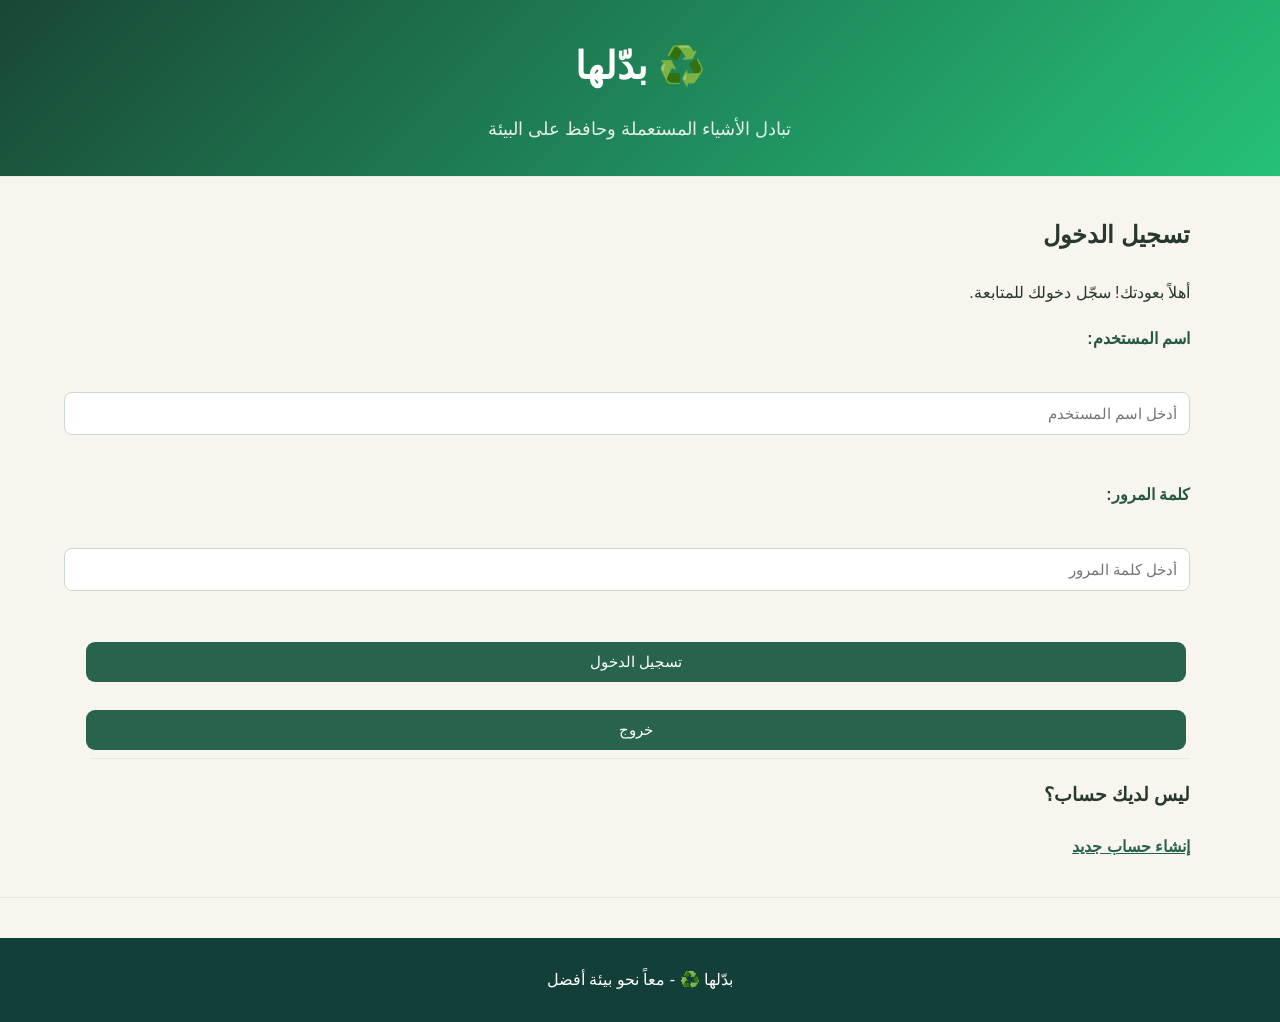
<file: index.html>
<!DOCTYPE html>
<html lang="ar" dir="rtl">

<head>
    <meta charset="UTF-8">
    <meta name="viewport" content="width=device-width, initial-scale=1.0">
    <title>بدّلها - تسجيل الدخول</title>
    <link rel="stylesheet" href="Css/style.css">

</head>

<body>

    <header>
        <h1>♻️ بدّلها</h1>
        <p>تبادل الأشياء المستعملة وحافظ على البيئة</p>
    </header>

    <hr>

    <main>

        <h2>تسجيل الدخول</h2>

        <p>أهلاً بعودتك! سجّل دخولك للمتابعة.</p>

        <form action="login.html" method="get">

            <label for="username">اسم المستخدم:</label>
            <br>
            <input type="text"
                   id="username"
                   name="username"
                   placeholder="أدخل اسم المستخدم"
                   required>

            <br><br>

            <label for="password">كلمة المرور:</label>
            <br>
            <input type="password"
                   id="password"
                   name="password"
                   placeholder="أدخل كلمة المرور"
                   required>

            <br><br>

            <button type="submit">
                تسجيل الدخول
            </button>
            <button id="exitBtn" class="exit-btn">خروج </button>
        </form>

        <hr>

        <h3>ليس لديك حساب؟</h3>

        <a href="register.html">إنشاء حساب جديد</a>
        
    </main>

    <hr>

    <footer>
        <p>بدّلها ♻️ - معاً نحو بيئة أفضل</p>
    </footer>
    
<script src="js/script.js"></script>
</body>

</html>
</file>
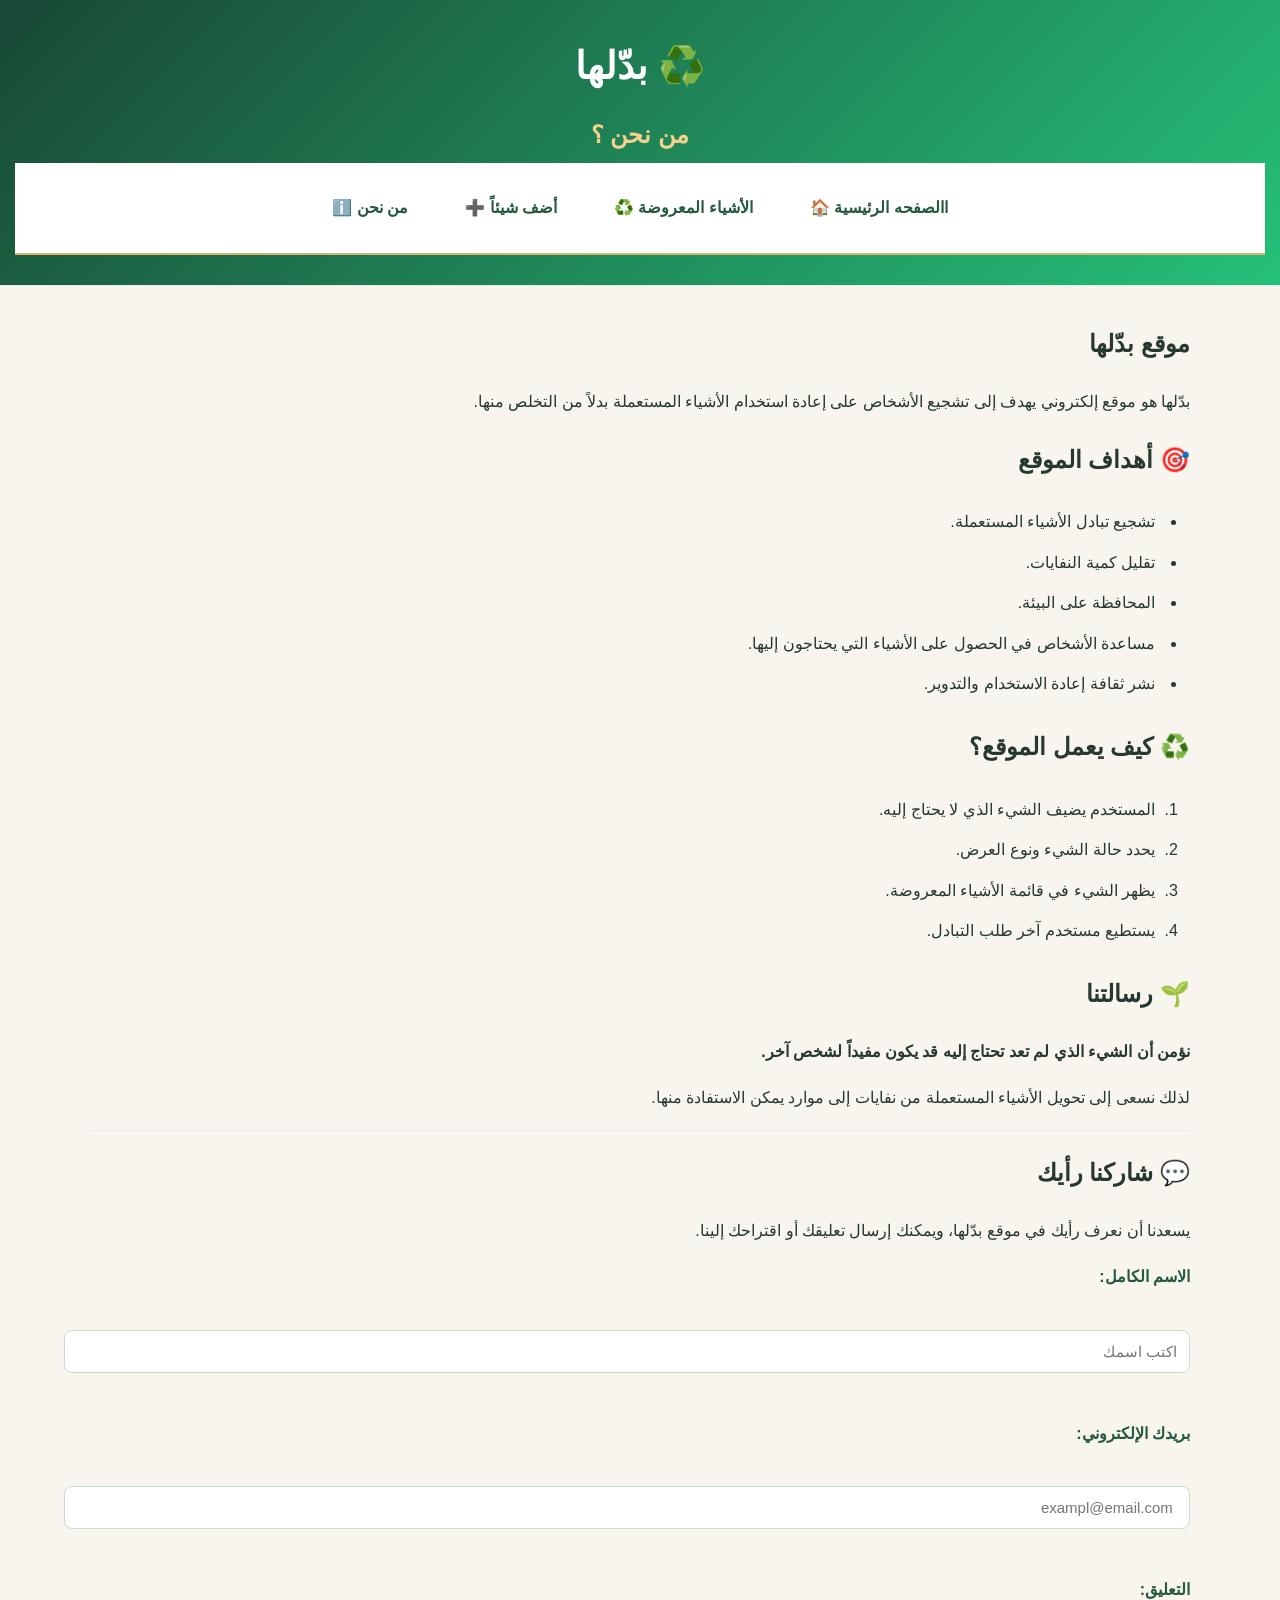
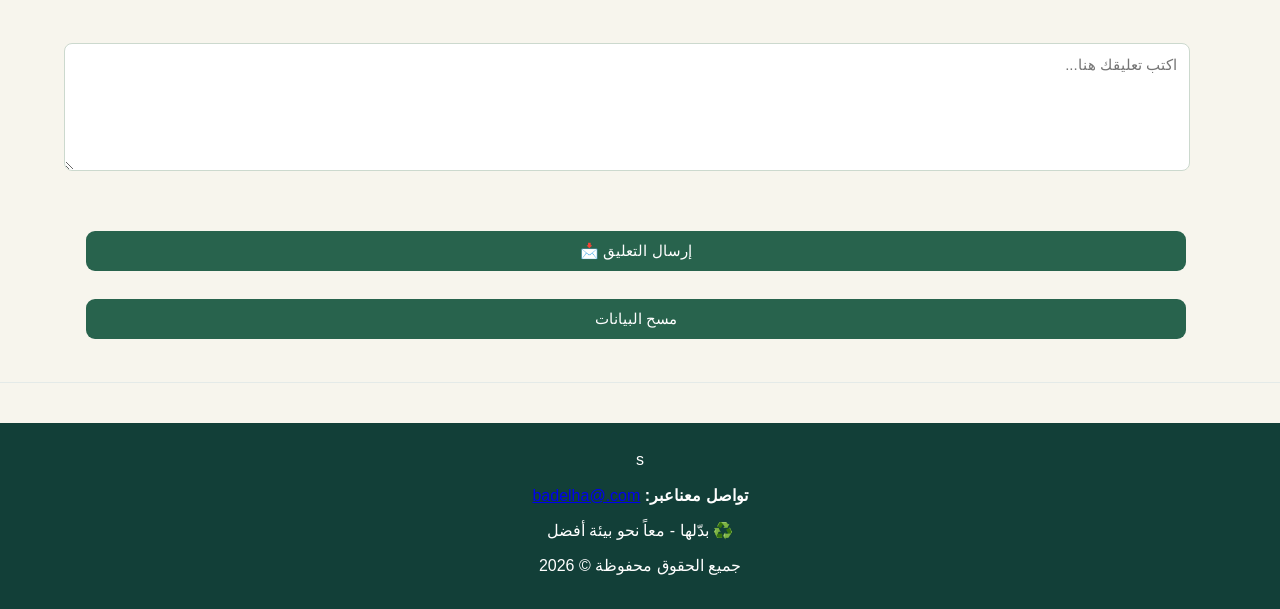
<file: about.html>
<!DOCTYPE html>
<html lang="ar" dir="rtl">


    <head>
    <meta charset="UTF-8">
    <meta name="viewport" content="width=device-width, initial-scale=1.0">
    <title>من نحن</title>
    <link rel="stylesheet" href="Css/style.css">

</head>

<body>

    <header>
<font align="center">
        <h1>♻️ بدّلها</h1>

        <h2>من نحن ؟ </h2>

        <nav>

            <a href="login.html">االصفحه الرئيسية 🏠</a> |

            <a href="items.html">الأشياء المعروضة ♻️</a> |

            <a href="add-item.html">أضف شيئاً ➕</a> |

            <a href="about.html">من نحن ℹ️</a>

        </nav>
</font>
    </header>

    <hr>

    <main>

        <h2> موقع بدّلها</h2>

        <p>
            بدّلها هو موقع إلكتروني يهدف إلى تشجيع
            الأشخاص على إعادة استخدام الأشياء المستعملة
            بدلاً من التخلص منها.
        </p>

        <h2>🎯 أهداف الموقع</h2>

        <ul>

            <li>
                تشجيع تبادل الأشياء المستعملة.
            </li>

            <li>
                تقليل كمية النفايات.
            </li>

            <li>
                المحافظة على البيئة.
            </li>

            <li>
                مساعدة الأشخاص في الحصول على الأشياء
                التي يحتاجون إليها.
            </li>

            <li>
                نشر ثقافة إعادة الاستخدام والتدوير.
            </li>

        </ul>

        <h2>♻️ كيف يعمل الموقع؟</h2>

        <ol>

            <li>
                المستخدم يضيف الشيء الذي لا يحتاج إليه.
            </li>

            <li>
                يحدد حالة الشيء ونوع العرض.
            </li>

            <li>
                يظهر الشيء في قائمة الأشياء المعروضة.
            </li>

            <li>
                يستطيع مستخدم آخر طلب التبادل.
            </li>

        </ol>

        <h2>🌱 رسالتنا</h2>

        <p>
             <b> نؤمن أن الشيء الذي لم تعد تحتاج إليه
            قد يكون مفيداً لشخص آخر.
       </b>
           </p>

        <p>
            لذلك نسعى إلى تحويل الأشياء المستعملة
            من نفايات إلى موارد يمكن الاستفادة منها.
        </p>
<hr>

        <h2>💬 شاركنا رأيك</h2>

        <p>
            يسعدنا أن نعرف رأيك في موقع بدّلها،
            ويمكنك إرسال تعليقك أو اقتراحك إلينا.
        </p>

        <form action="mailto:info@badelha.com"
              method="post"
              enctype="text/plain">

            <label for="comment-name">الاسم الكامل:</label>
            <br>

            <input type="text"
                   id="comment-name"
                   name="الاسم"
                   placeholder="اكتب اسمك"
                   required>

            <br><br>

            <label for="comment-email">بريدك الإلكتروني:</label>
            <br>

            <input type="email"
                   id="comment-email"
                   name="البريد الإلكتروني"
                   placeholder=" exampl@email.com"
                   required>

            <br><br>

            <label for="comment">التعليق:</label>
            <br>

            <textarea id="comment"
                      name="التعليق"
                      rows="6"
                      cols="35"
                      placeholder="اكتب تعليقك هنا..."
                      required></textarea>

            <br><br>

            <button type="submit">إرسال التعليق 📩</button>

            <button type="reset">مسح البيانات</button>

        </form>


    </main>

    <hr>

    <footer>
s<p>
<b>تواصل معناعبر:</b> 
<a href="Gmail">badelha@.com</a>
</p>


        <p>
            ♻️ بدّلها - معاً نحو بيئة أفضل
        </p>

        <p>
            جميع الحقوق محفوظة © 2026
        </p>

    </footer>
<script src="js/script.js"></script>
</body>

</html>
</file>
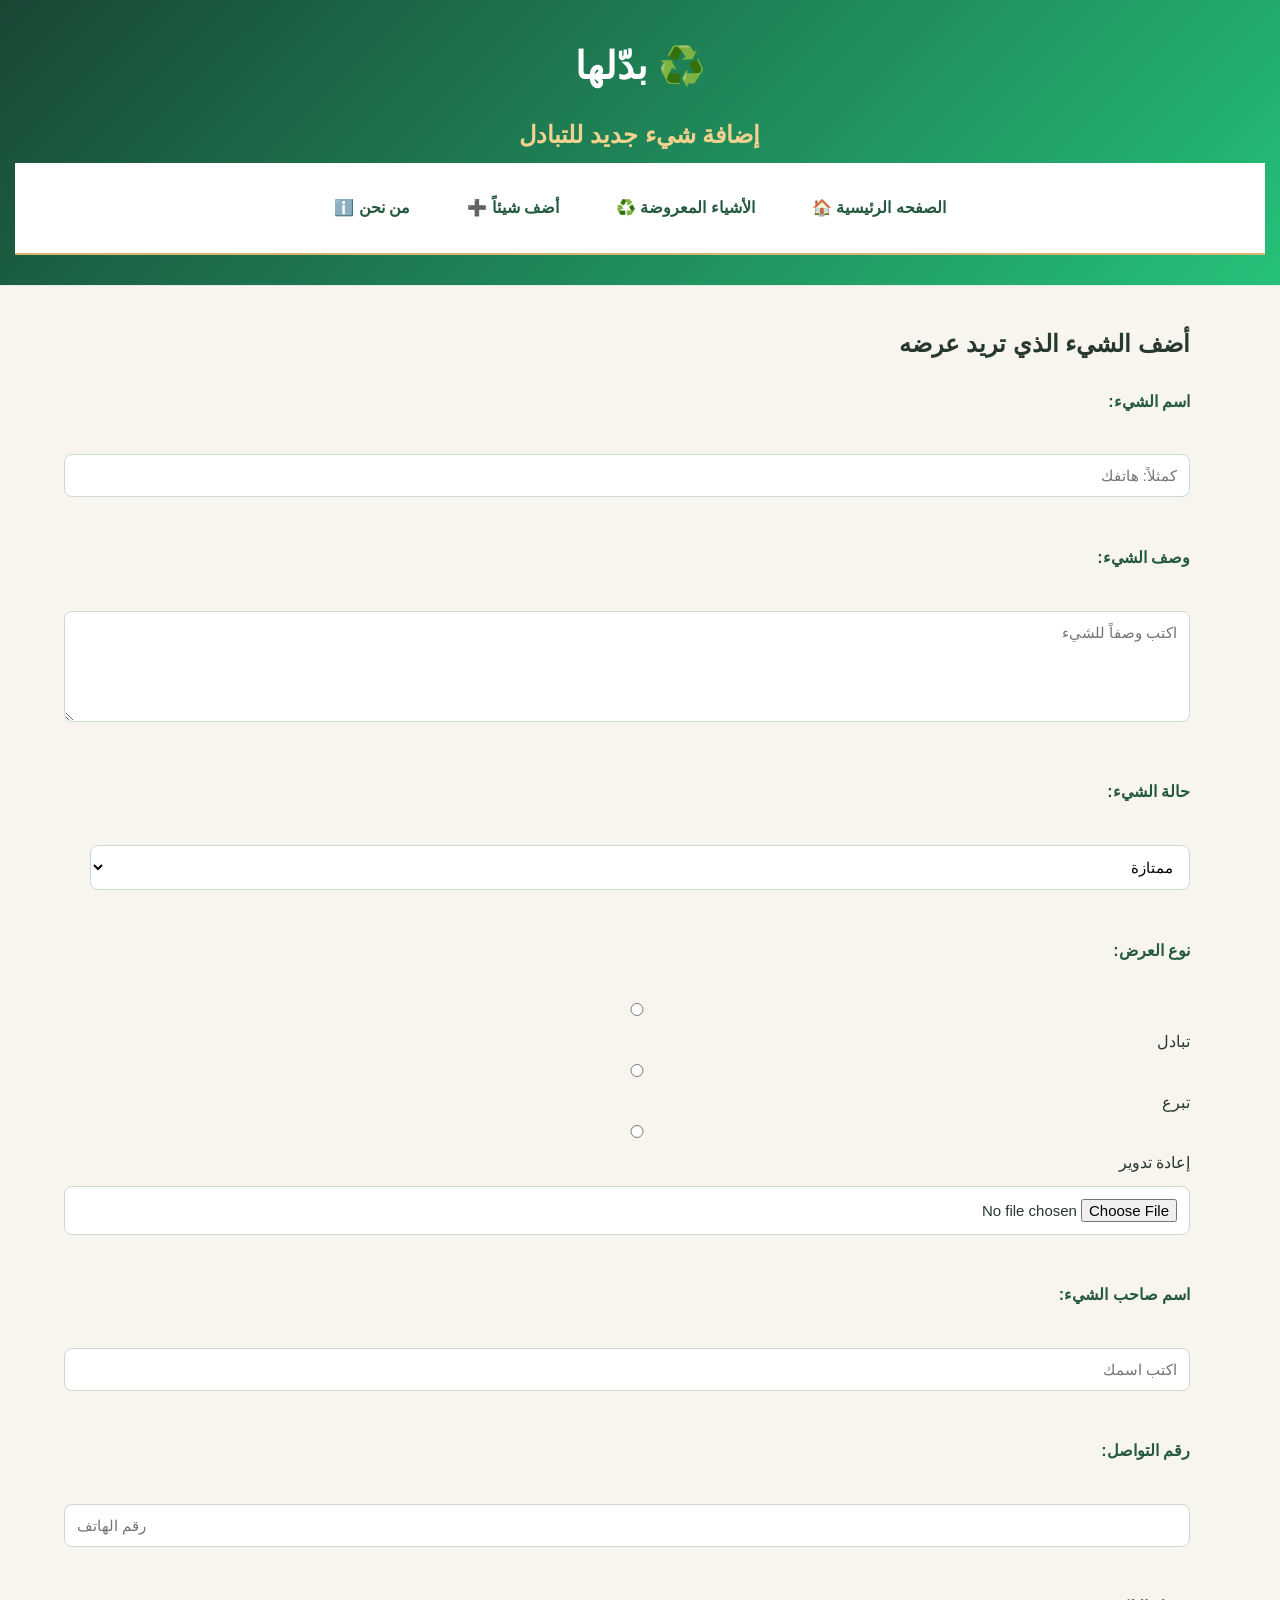
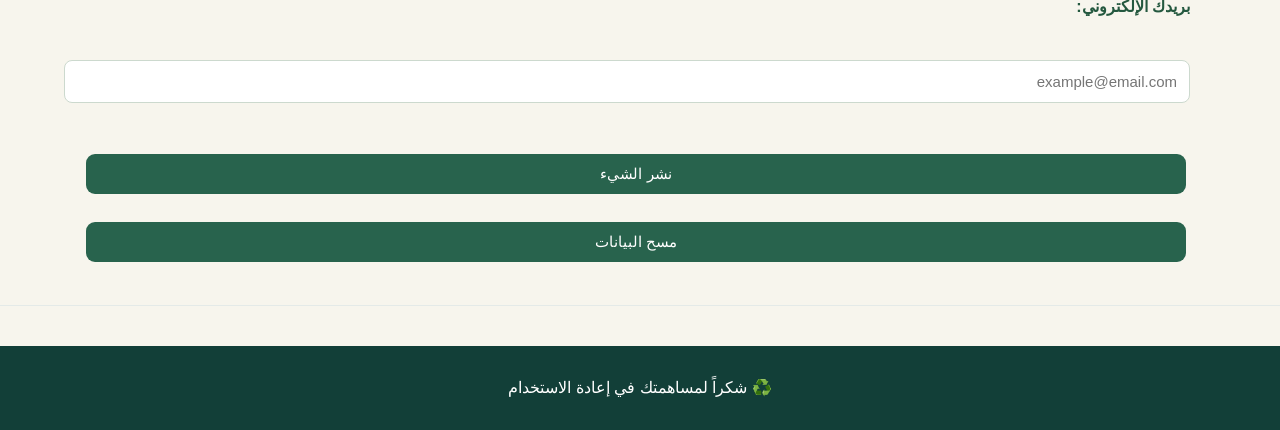
<file: add-item.html>
<!DOCTYPE html>
<html lang="ar" dir="rtl">

<head>

    <meta charset="UTF-8">
    <meta name="viewport" content="width=device-width, initial-scale=1.0">
    <title>بدّلها | أضف شيئاً</title>
    
<link rel="stylesheet" href="Css/style.css">

</head>

<body>

    <header>
<font align="center">
        <h1>♻️ بدّلها</h1>

        <h2>إضافة شيء جديد للتبادل</h2>

        <nav>

            <a href="login.html">الصفحه الرئيسية 🏠</a> |

            <a href="items.html">الأشياء المعروضة ♻️</a> |

            <a href="add-item.html">أضف شيئاً ➕</a> |

            <a href="about.html">من نحن ℹ️</a>

        </nav>
</font>
    </header>

    <hr>

    <main>

        <h2>أضف الشيء الذي تريد عرضه</h2>

        <form>

            <label>
                اسم الشيء:
            </label>

            <br>

            <input type="text"
                   name="item_name"
                   placeholder="كمثلاً: هاتفك">

            <br><br>

            <label>
                وصف الشيء:
            </label>

            <br>

            <textarea
                name="description"
                rows="5"
                cols="40"
                placeholder="اكتب وصفاً للشيء"></textarea>

            <br><br>

            <label>
                حالة الشيء:
            </label>

            <br>

            <select name="condition">

                <option>ممتازة</option>

                <option>جيدة جداً</option>

                <option>جيدة</option>

                <option>مقبولة</option>

            </select>

            <br><br>

            <label>
                نوع العرض:
            </label>

            <br>

            <input type="radio"
                   name="type"
                   value="exchange">

            تبادل

            <br>

            <input type="radio"
                   name="type"
                   value="donation">

            تبرع

            <br>

            <input type="radio"
                   name="type"
                   value="recycling">

            إعادة تدوير

           </label>

            <br>

            <input type="file"
                   name="image">

            <br><br>

            <label>

                اسم صاحب الشيء:
            </label>

            <br>

            <input type="text"
                   name="owner"
                   placeholder="اكتب اسمك">

            <br><br>

            <label>
                رقم التواصل:
            </label>

            <br>

            <input type="tel"
                   name="phone"
                   placeholder="رقم الهاتف">

            <br><br>
            
            <label for="comment-email">بريدك الإلكتروني:</label>
            <br>

            <input type="email"
                   id="comment-email"
                   name="البريد الإلكتروني"
                   placeholder="example@email.com"
                   required>
                         
            <br><br>

            <button type="submit">
                نشر الشيء
            </button>

            <button type="reset">
                مسح البيانات
            </button>

        </form>

    </main>

    <hr>

    <footer>

        <p>
            ♻️ شكراً لمساهمتك في إعادة الاستخدام
        </p>

    </footer>
    <script src="js/script.js"></script>

</body>

</html>
</file>
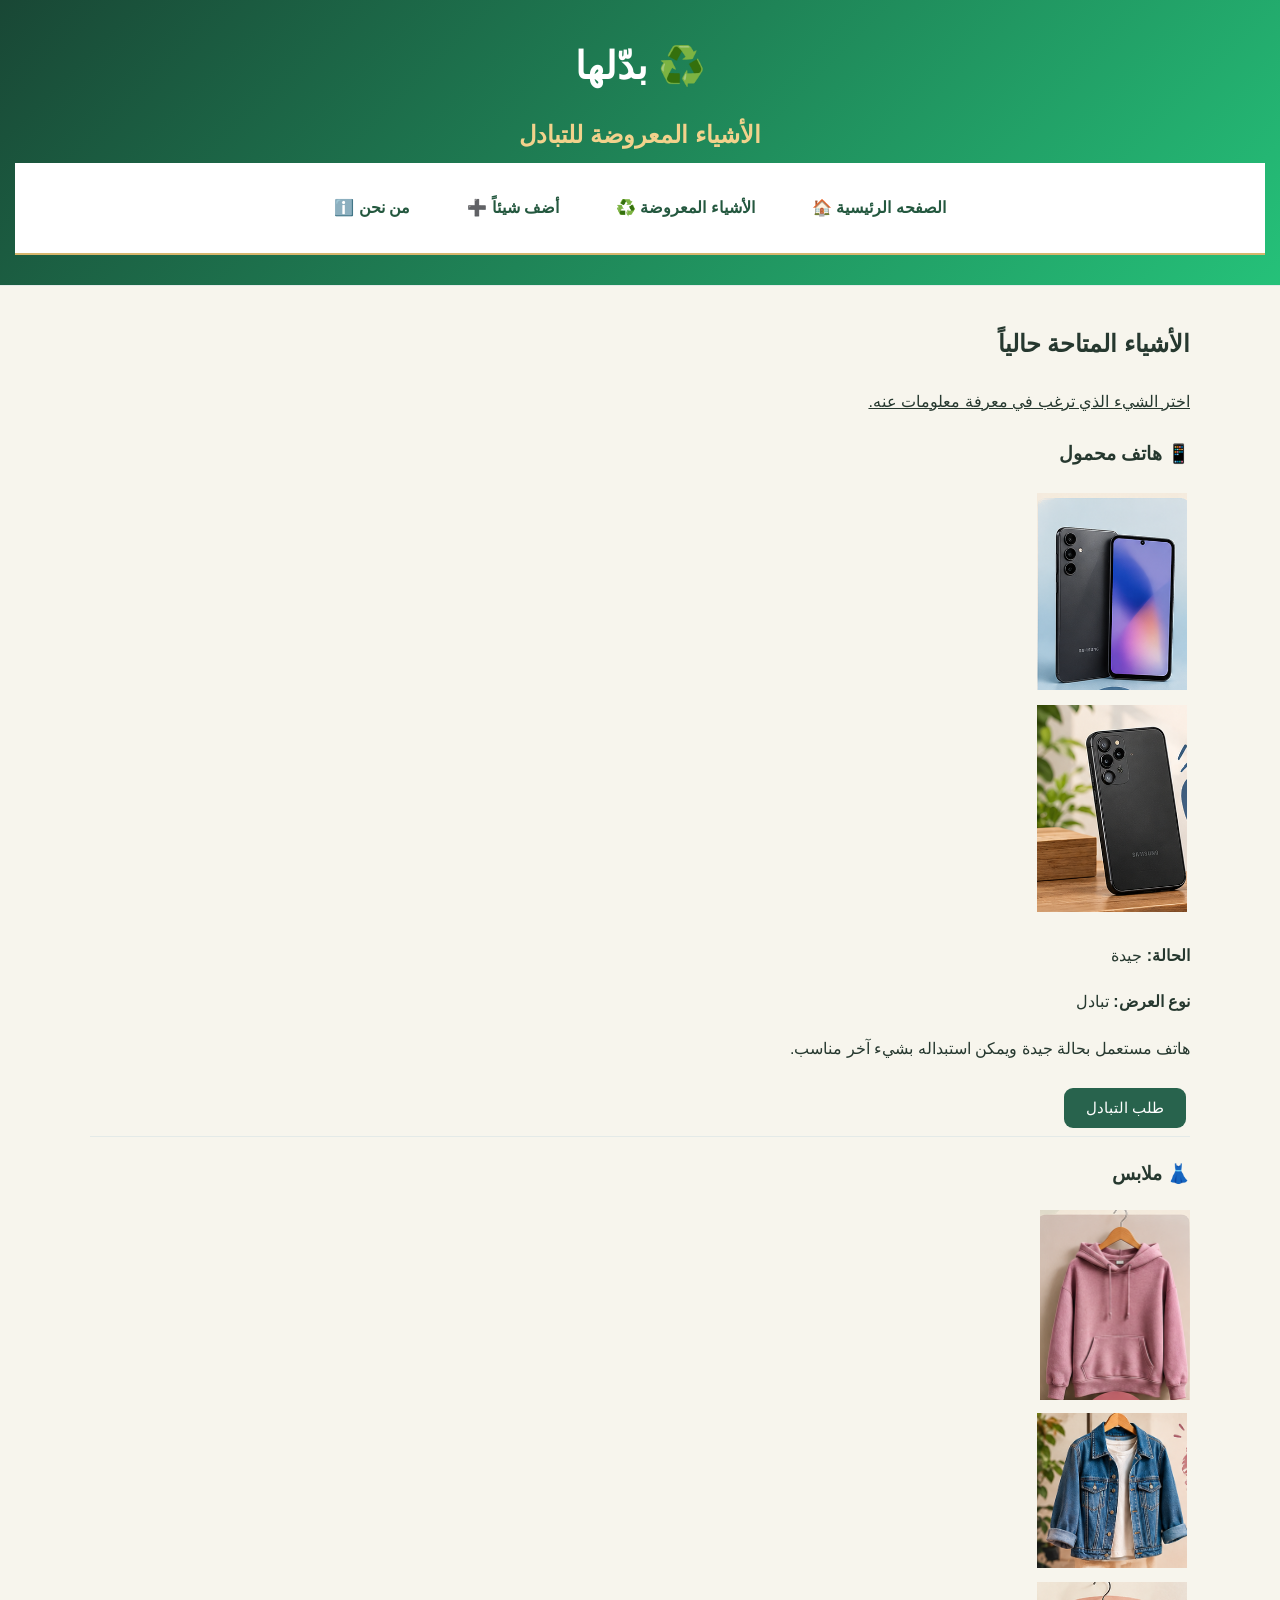
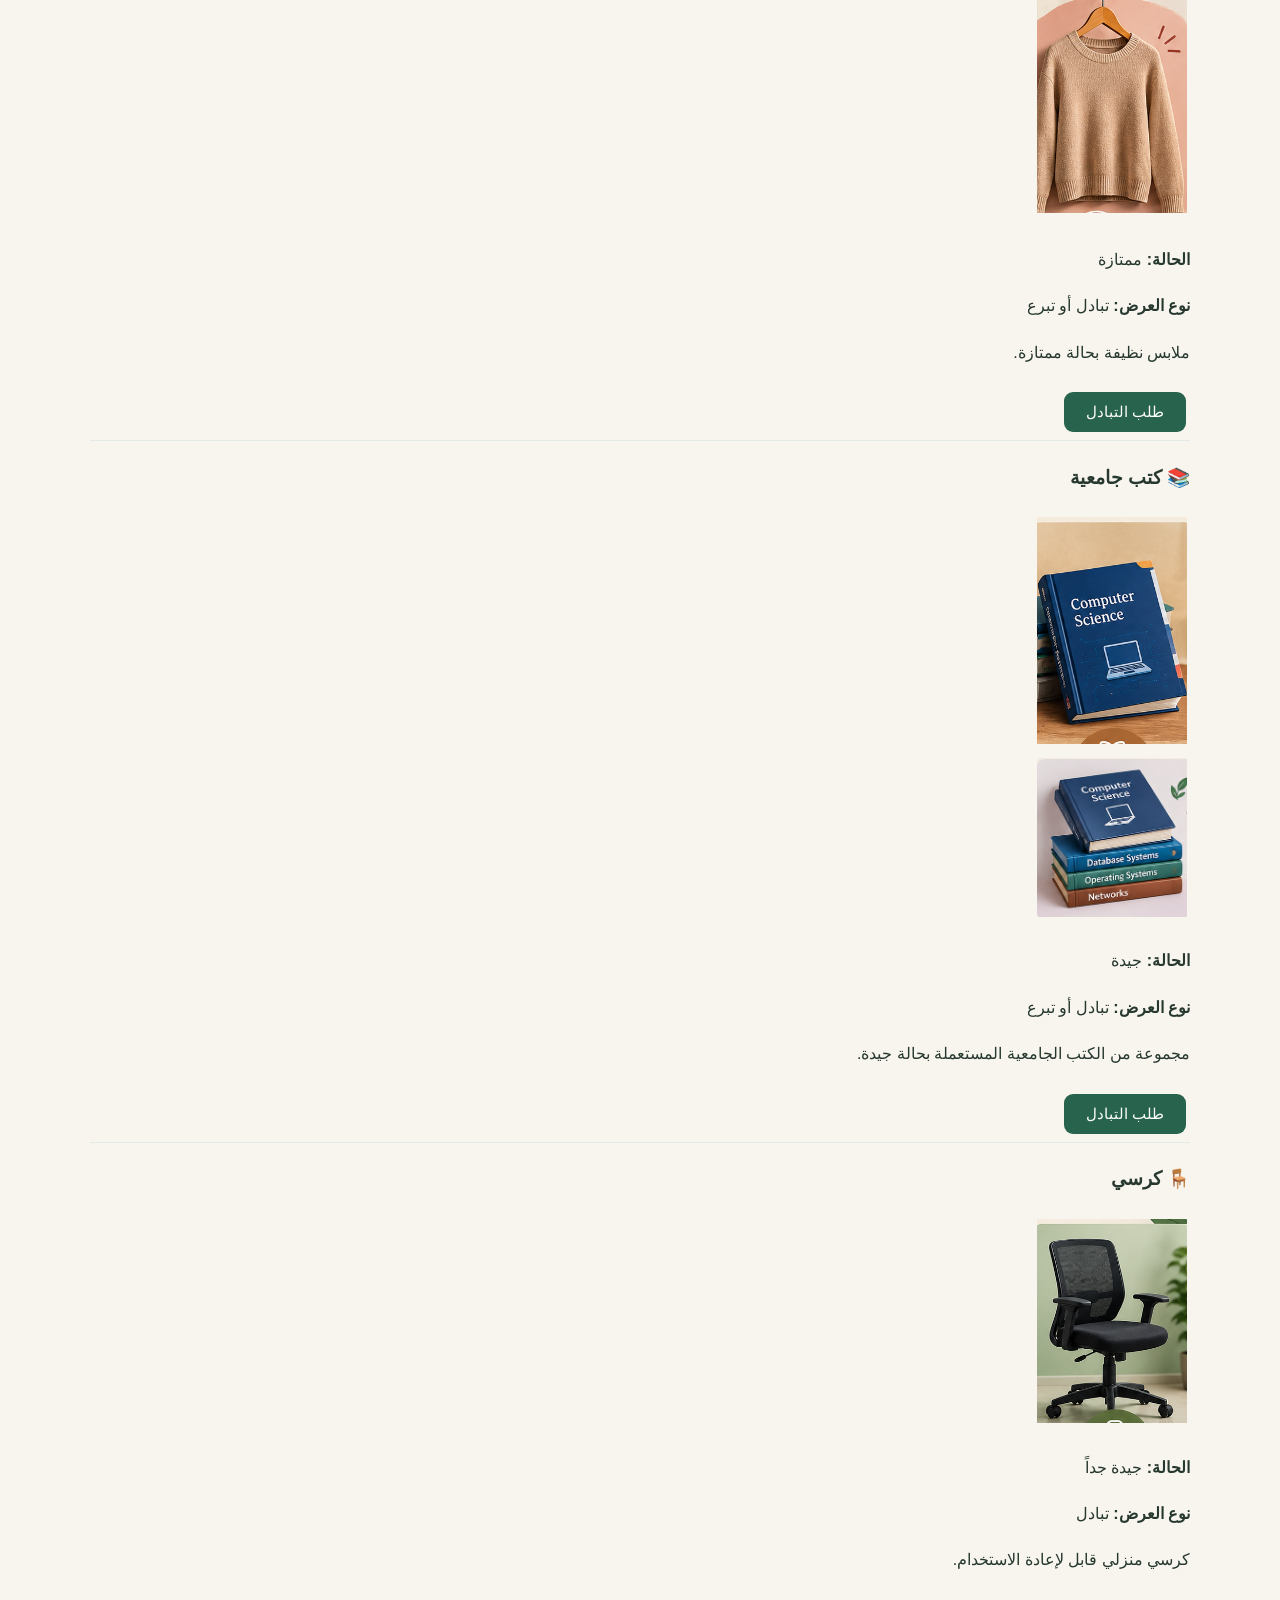
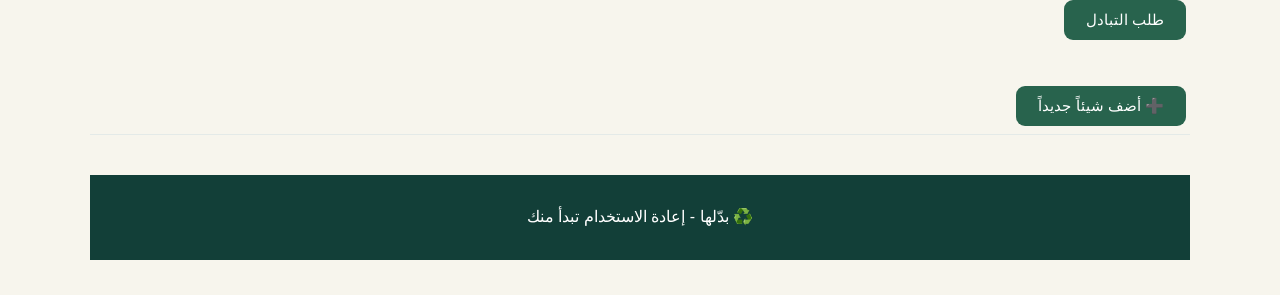
<file: items.html>
<!DOCTYPE html>
<html lang="ar" dir="rtl">

<head>

    <meta charset="UTF-8">
    <meta name="viewport" content="width=device-width, initial-scale=1.0">
    <title>بدّلها | الأشياء المعروضة</title>
<link rel="stylesheet" href="Css/style.css">

</head>

<body>

   

    <header>
<font align="center">
        <h1>♻️ بدّلها</h1>

        <h2>الأشياء المعروضة للتبادل</h2>

        <nav>

            <a href="login.html">الصفحه الرئيسية 🏠</a> |

            <a href="items.html">الأشياء المعروضة ♻️</a> |

            <a href="add-item.html">أضف شيئاً ➕</a> |

            <a href="about.html">من نحن ℹ️</a>

        </nav>
</font>
    </header>

    <hr>

    <main>

        <h2>الأشياء المتاحة حالياً</h2>

        <p>
            <u>اختر الشيء الذي ترغب في معرفة معلومات عنه.</u>
        </p>

        

        <h3>📱 هاتف محمول</h3>
 <table >
<tr>
<td>
    <img src="s6.png" width="150"  />
</td>
</tr>
<tr>
<td>

<img src="s7.png"  width="150" />
</td>
</tr>

<table/ >
         

        <p>
            <strong>الحالة:</strong> جيدة
        </p>

        <p>
            <strong>نوع العرض:</strong> تبادل
        </p>

        <p>
            هاتف مستعمل بحالة جيدة ويمكن استبداله
            بشيء آخر مناسب.
        </p>

        <button>طلب التبادل</button>

        <hr>

        

        <h3>👗 ملابس</h3>

       <table >
<tr>
<td>
    <img src="s4.png" width="150"  />
</td>
</tr>
<tr>
<td>

<img src="s3.png"  width="150" />
</td>
</tr>
<tr>

<img src="s5.png"  width="150"/>

</tr>
<table/ >
            

        <p>
            <strong>الحالة:</strong> ممتازة
        </p>

        <p>
            <strong>نوع العرض:</strong>  تبادل أو تبرع
        </p>

        <p>
            ملابس نظيفة بحالة ممتازة.
        </p>

        <button>طلب التبادل</button>

        <hr>

     

        <h3>📚 كتب جامعية</h3>

       <table >
<tr>

 <table >
<tr>
<td>
    <img src="s9.png" width="150"  />
</td>
</tr>
<tr>
<td>

<img src="s10.png"  width="150" />
</td>
</tr>

<table/ >

        <p>
            <strong>الحالة:</strong> جيدة
        </p>

        <p>
            <strong>نوع العرض:</strong> تبادل أو تبرع
        </p>

        <p>
            مجموعة من الكتب الجامعية المستعملة
            بحالة جيدة.
        </p>

        <button>طلب التبادل</button>

        <hr>

    

        <h3>🪑 كرسي</h3>

         <table >
<tr>

 <table >
<tr>
<td>
    <img src="s11.png" width="150"  />
</td>
</tr>
<table/ > 

        <p>
            <strong>الحالة:</strong> جيدة جداً
        </p>

        <p>
            <strong>نوع العرض:</strong> تبادل
        </p>

        <p>
            كرسي منزلي قابل لإعادة الاستخدام.
        </p>

        <button>طلب التبادل</button>

        <br><br>

        <a href="add-item.html">
            <button>➕ أضف شيئاً جديداً</button>
        </a>

    </main>

    <hr>

    <footer>

        <p>
            ♻️ بدّلها - إعادة الاستخدام تبدأ منك
        </p>

    </footer>
    
<script src="js/script.js"></script>
</body>

</html>
</file>
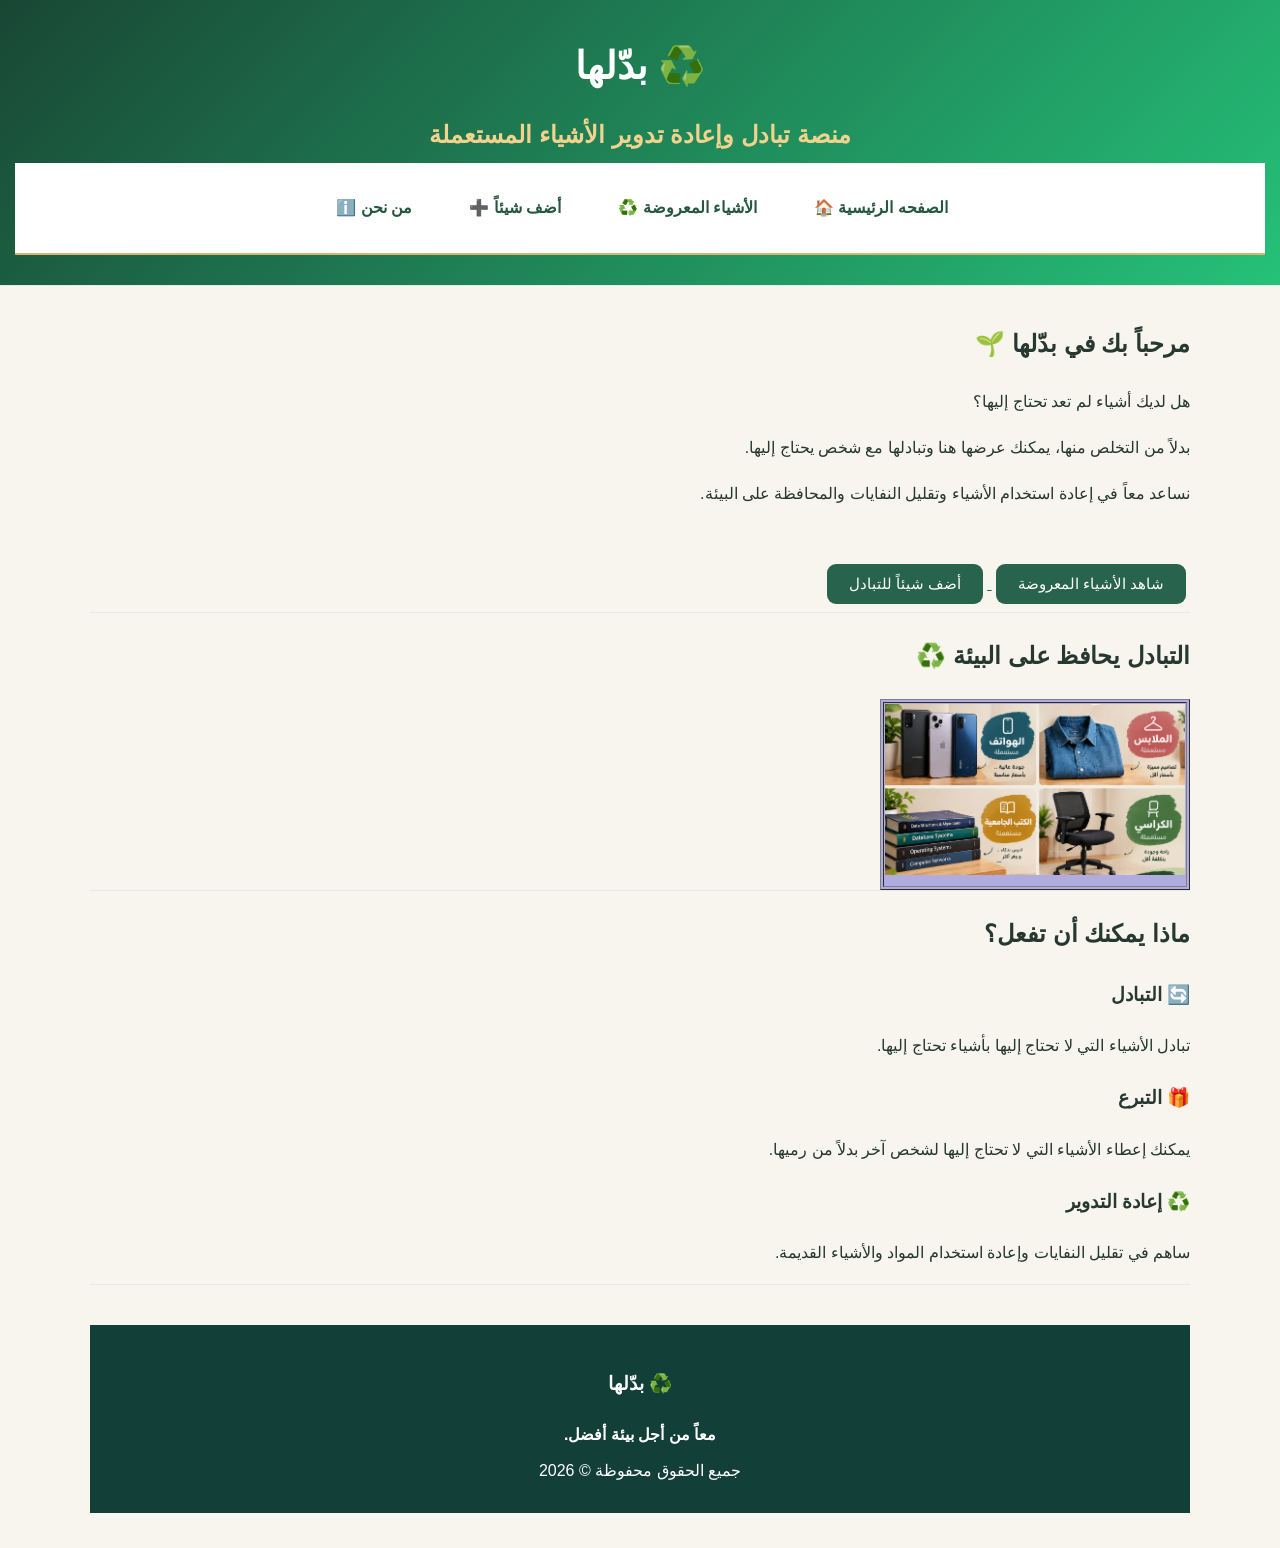
<file: login.html>
<!DOCTYPE html>
<html lang="ar" dir="rtl">

<head>

    <meta charset="UTF-8">
    <meta name="viewport" content="width=device-width, initial-scale=1.0">
    <title>بدّلها </title>
    <link rel="stylesheet" href="Css/style.css">
</head>

<body>

    

    <header>
<font align="center">


        <h1>♻️ بدّلها</h1>

        <h2>منصة تبادل وإعادة تدوير الأشياء المستعملة</h2>

        <nav>

            <a href="login.html"> الصفحه الرئيسية 🏠</a> |

            <a href="items.html">الأشياء المعروضة ♻️</a> |

            <a href="add-item.html">أضف شيئاً ➕</a> |

            <a href="about.html"> من نحن ℹ️</a>|

        </nav>
</font>
    </header>

    <hr>

   

    <main>

        <h2>مرحباً بك في بدّلها 🌱</h2>

        <p>
            هل لديك أشياء لم تعد تحتاج إليها؟
        </p>

        <p>
            بدلاً من التخلص منها، يمكنك عرضها هنا
            وتبادلها مع شخص يحتاج إليها.
        </p>

        <p>
            نساعد معاً في إعادة استخدام الأشياء
            وتقليل النفايات والمحافظة على البيئة.
        </p>

        <br>

        <a href="items.html">
            <button>شاهد الأشياء المعروضة</button>
        </a>

        <a href="add-item.html">
            <button>أضف شيئاً للتبادل</button>
        </a>

        <hr>

        <h2>التبادل يحافظ على البيئة ♻️</h2>
<table border="1" width="10%" height="50"  bgcolor="blace" >
<tr>

<td>
<img src="s8.png" width="300" />
</td>
</tr>

<table/ >
        <hr>

        <h2>ماذا يمكنك أن تفعل؟</h2>

        <h3>🔄 التبادل</h3>

        <p>
            تبادل الأشياء التي لا تحتاج إليها
            بأشياء تحتاج إليها.
        </p>

        <h3>🎁 التبرع</h3>

        <p>
            يمكنك إعطاء الأشياء التي لا تحتاج إليها
            لشخص آخر بدلاً من رميها.
        </p>

        <h3>♻️ إعادة التدوير</h3>

        <p>
            ساهم في تقليل النفايات وإعادة استخدام
            المواد والأشياء القديمة.
        </p>

    </main>

    <hr>

 

    <footer>

        <h3>♻️ بدّلها</h3>

        <p>
            <b>معاً من أجل بيئة أفضل.</b>
        </p>

        <p>
            جميع الحقوق محفوظة © 2026
        </p>

    </footer>
    
<script src="js/script.js"></script>
</body>

</html>
</file>
<file: Css/style.css>
{
    box-sizing: border-box;
}

body {
    margin: 0;
    padding: 0;
    font-family: Tahoma, Arial, sans-serif;
direction: rtl;
    background-color: #f7f5ed;
    color: #26382f;
    line-height: 1.9;
}

/* رأس الصفحة */

header {
    background: linear-gradient(135deg, #194735, #25c179);
    color: white;
    text-align: center;
    padding: 30px 15px;
}

header h1 {
    font-size: 38px;
   margin: 0 0 10px;
}

header h2 {
    margin: 5px;
    color: #f2d28c;
}

header p {
font-size: 18px;
    margin: 0;

    color: #e5eee7;
}

/* قائمة التنقل */

nav {
    background-color: white;
    text-align: center;
   padding: 18px 10px;
    border-bottom: 2px solid #d6b66d;
}

nav a {
    display: inline-block;
    color: #24583f;
    text-decoration: none;
    font-weight: bold;
    margin: 5px 10px;
    padding: 7px 12px;
    border-radius: 8px;
    transition: 0.3s;
}

nav a:hover {
    background-color: #24583f;
    color: #d39b35;
}

/* المحتوى الرئيسي */

main {
    width: 90%;
    max-width: 1100px;
       margin: 35px auto;
    min-height: 400px;
}

.content-section {
    background-color: white;
    padding: 25px 30px;
    margin-bottom: 25px;
    border-radius: 15px;
border-right: 5px solid #238878;
    box-shadow: 0 3px 12px rgba(0,0,0,0.07);
}

.content-section h2 {
    color: #28634d;
    border-right: 4px solid #d6b66d;
    padding-right: 12px;
    font-size: 23px;
    margin-top: 0;
    margin-bottom: 12px;

}

.content-section p {
    color: #58685e;
    font-size: 16px;
    margin: 8px 0;

}

/* الصفحة الرئيسية */

.hero {
    text-align: center;
    background: linear-gradient(135deg, #e5efe5, #fff9e9);
    padding: 55px 25px;
    border-radius: 18px;
}

.hero h2 {
    color: #194735;
    font-size: 32px;
}

.hero p {
    font-size: 18px;
}

/* الأزرار */

.button,
button {
    display: inline-block;
    background-color: #28634d;
    color: white;
    text-decoration: none;
    border: none;
    border-radius: 9px;
    padding: 11px 22px;
    margin: 8px 4px;
    font-size: 15px;
    font-family: inherit;
    cursor: pointer;
    transition: 0.3s;
}

.button:hover,
button:hover {
    background-color: #194735;
    transform: translateY(-2px);
}

/* بطاقات الموقع */

.cards {
    display: grid;
    grid-template-columns: repeat(3, 1fr);
    gap: 20px;
}

.card {
    background-color: #f9faf6;
    border: 1px solid #e2e9df;
    border-radius: 13px;
    padding: 20px;
    text-align: center;
    transition: 0.3s;
}

.card:hover {
    transform: translateY(-5px);
    box-shadow: 0 5px 15px rgba(0,0,0,0.1);
}

.card h3 {
    color: #28634d;
}

.item-icon {
    font-size: 55px;
    background-color: #e9f1e8;
    border-radius: 12px;
    padding: 12px;
}

/* النماذج */

.form-section {
    max-width: 700px;
    margin: 30px auto;
}

form label {
    display: block;
    margin-top: 15px;
    font-weight: bold;
    color: #24583f;
}

form input,
form select,
form textarea {
    width: 100%;
    padding: 12px;
    margin-top: 7px;
    border: 1px solid #ccd9ce;
    border-radius: 8px;
    font-size: 15px;
    font-family: inherit;
    background-color: #fff;
}

form input:focus,
form select:focus,
form textarea:focus {
    outline: none;
    border-color: #28634d;
    box-shadow: 0 0 5px rgba(40,99,77,0.2);
}

form textarea {
    resize: vertical;
}

form button {
    width: 100%;
    margin-top: 20px;
}

.reset-button {
    background-color: #9a6257;
}

.reset-button:hover {
    background-color: #75453c;
}

.note {
    color: #8b6b35;
    font-size: 13px;
    margin-top: 15px;
}

/* الروابط داخل المحتوى */

main a:not(.button) {
    color: #28634d;
    font-weight: bold;
}

/* القوائم */

ul, ol {
    padding-right: 30px;
    margin-bottom: 0;
}

li {
    padding: 5px;
}
hr {
    border: none;
    border-top: 1px solid #e4eae8;
    margin: 0;
}


/* تذييل الصفحة */

footer {
    background-color: #194735;
    color: white;
    text-align: center;
      padding: 22px 10px;
    margin-top: 40px;
}

footer p {
    margin: 5px;
}

/* تنسيق الشاشات الصغيرة */

@media screen and (max-width: 700px) {

    header h1 {
        font-size: 29px;
    }
header p {
        font-size: 15px;
    }


    nav a {
        margin: 3px;
        font-size: 14px;
    }

    main {
        width: 94%;
    }
main section {
        padding: 18px;
    }
main section {
        padding: 18px;
    }


    .cards {
        grid-template-columns: 1fr;
    }

    .hero {
        padding: 35px 15px;
    }

    .hero h2 {
        font-size: 25px;
    }

    .content-section {
        padding: 18px;
    }
}
main section h2 {
    color: #145c50;
    font-size: 23px;
    margin-top: 0;
    margin-bottom: 12px;
}

main section p {
    font-size: 16px;
    margin: 8px 0;
}


main section ul {
    padding-right: 25px;
    margin-bottom: 0;
}

main section li {
    padding: 5px 0;
}


main section a {
    display: inline-block;
    background-color: #238878;
    color: white;
    text-decoration: none;
    padding: 9px 20px;
    border-radius: 7px;
    margin: 8px 0;
    transition: 0.3s;
}

main section a:hover {
    background-color: #145c50;
}


hr {
    border: none;
    border-top: 1px solid #e4eae8;
    margin: 0;
}


footer {
    background-color: #123f38;
    color: white;
    text-align: center;
    padding: 22px 10px;
    margin-top: 40px;
}

footer p {
    margin: 5px;
}

@media (max-width: 600px) {
    header {
        padding: 30px 15px;
    }

    header h1 {
        font-size: 28px;
    }

    header p {
        font-size: 15px;
    }

    nav a {
        margin: 5px;
        font-size: 14px;
    }

    main {
        width: 94%;
        margin: 20px auto;
    }

    main section {
        padding: 18px;
    }

    main section h2 {
        font-size: 20px;
    }
}
</file>
